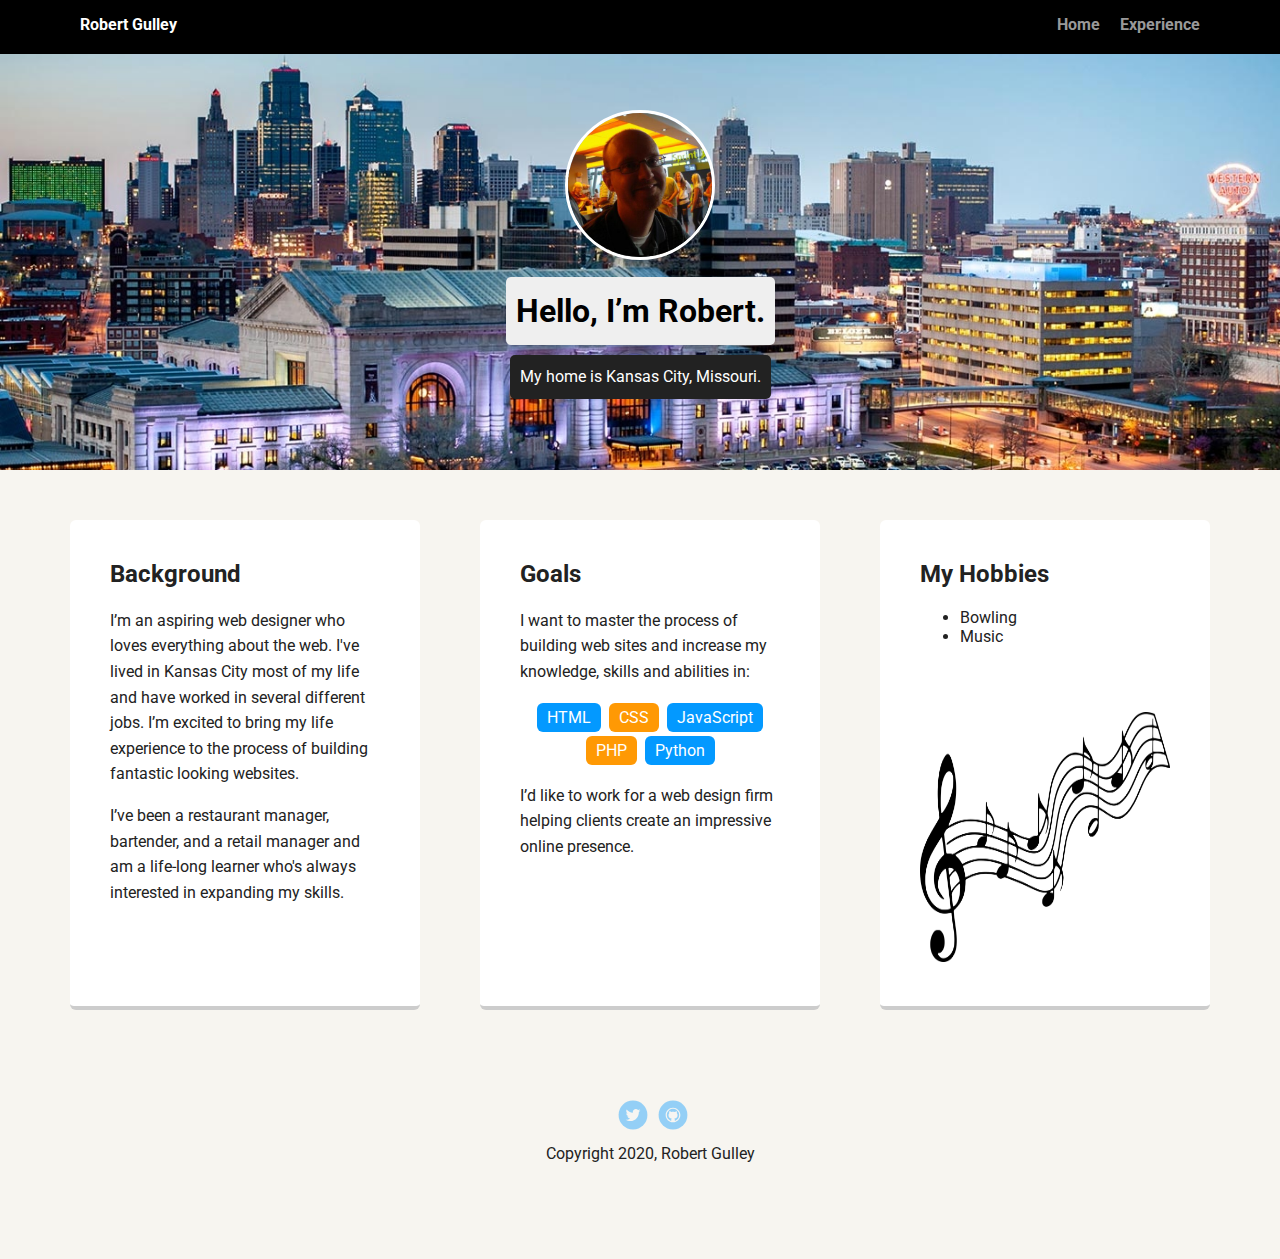
<file: index.html>
<!doctype html>
<html lang="en">
<head>
  <meta charset="utf-8">
  <title>Robert Gulley's Profile</title>
  <meta name="viewport" content="width=device-width, initial-scale=1.0">
  <link rel="stylesheet" href="styles.css">
  <link href="https://fonts.googleapis.com/css?family=Muli%7CRoboto:400,300,500,700,900" rel="stylesheet">
</head>
  <body>

    <div class="main-nav">
        <ul class="nav">
          <li class="name">Robert Gulley</li>
          <li><a href="index.html">Home</a></li>
          <li><a href="experience.html">Experience</a></li>
        </ul>
    </div>

    <header>
      <img src="images/me.jpeg" alt="Photo of Robert Gulley" class="profile-image">
      <h1 class="tag name">Hello, I’m Robert.</h1>
      <p class="tag location">My home is Kansas City, Missouri.</p>
    </header>

    <main class="flex">
      <div class="card">
        <h2>Background</h2>
        <p>I’m an aspiring web designer who loves everything about the web. I've lived in Kansas City most of my life and have worked in several different jobs. I’m excited to bring my life experience to the process of building fantastic looking websites.</p>
        <p>I’ve been a restaurant manager, bartender, and a retail manager and am a life-long learner who's always interested in expanding my skills.</p>
      </div> 

      <div class="card">
        <h2>Goals</h2>
        <p>I want to master the process of building web sites and increase my knowledge, skills and abilities in:</p>
        <ul class="skills">
          <li>HTML</li>
          <li>CSS</li>
          <li>JavaScript</li>
          <li>PHP</li>
          <li>Python</li>
        </ul>
        <p>I’d like to work for a web design firm helping clients create an impressive online presence.</p>
      </div> 

      <div class="card">
        <h2>My Hobbies</h2>  
        <ul class="hobbies">
          <li>Bowling</li>
          <li>Music</li>
        </ul>

        <img src="images/music.png" alt="Music notes" class="music-image">
      </div>

    </main>
    <footer>
      <ul>
        <li><a href="https://twitter.com/Dutawldthing" class="social twitter" target="_blank">Twitter</a></li>
        <li><a href="https://github.com/GRobTH" class="social github" target="_blank">Github</a></li>
      </ul>
      <p class="copyright">Copyright 2020, Robert Gulley</p>
    </footer>
  </body>
  </html>
</file>
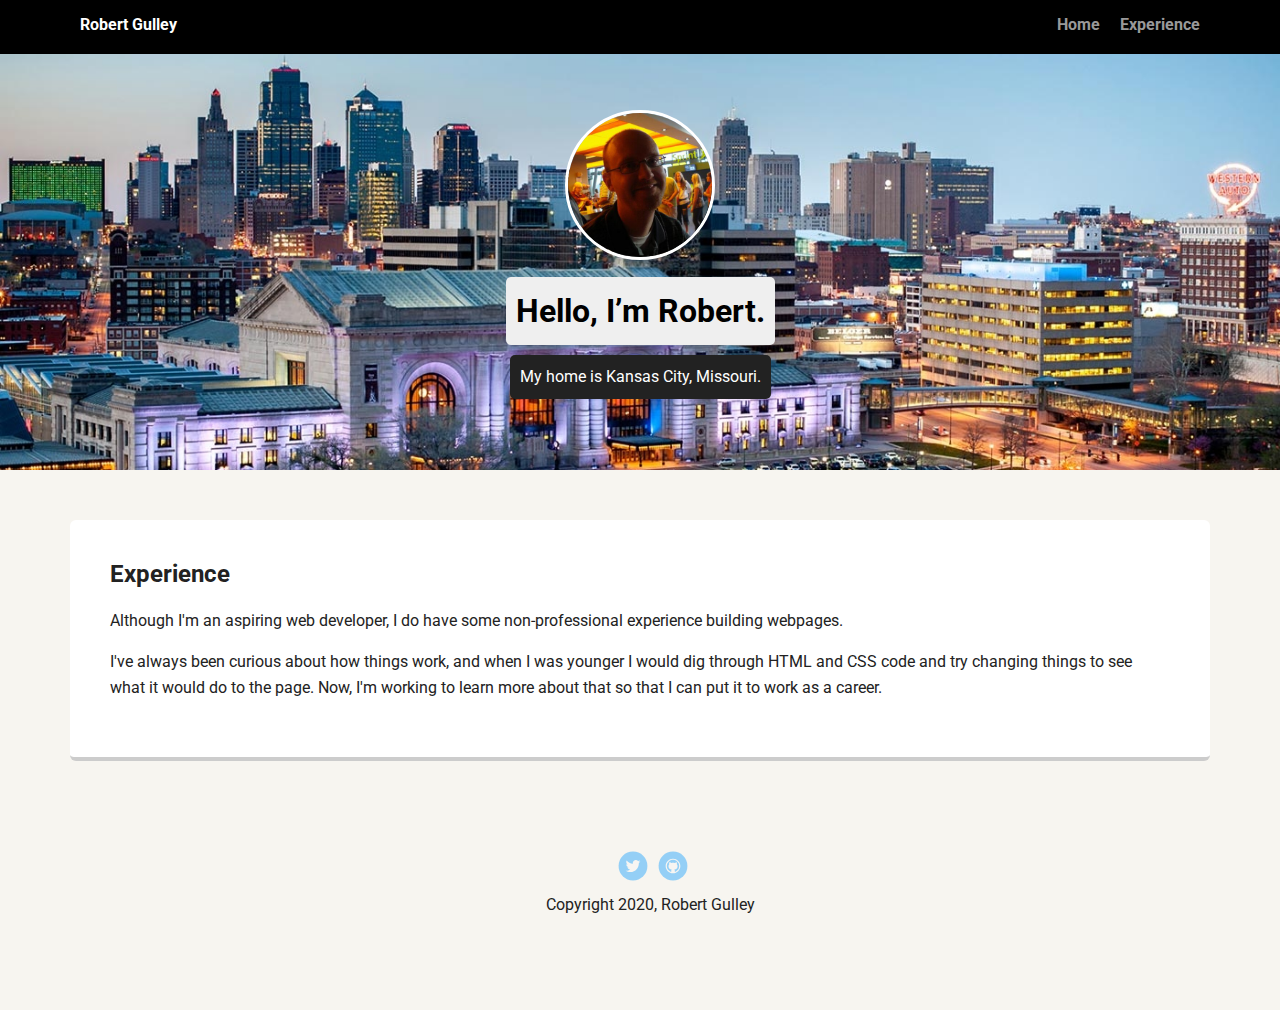
<file: experience.html>
<!DOCTYPE html>
<html lang="en">
<head>
    <meta charset="UTF-8">
    <meta name="viewport" content="width=device-width, initial-scale=1.0">
    <link rel="stylesheet" href="styles.css">
    <link href="https://fonts.googleapis.com/css?family=Muli%7CRoboto:400,300,500,700,900" rel="stylesheet">
    <title>Robert Gulley - Experience</title>
</head>
<body>
    <div class="main-nav">
        <ul class="nav">
          <li class="name">Robert Gulley</li>
          <li><a href="index.html">Home</a></li>
          <li><a href="experience.html">Experience</a></li>
        </ul>
    </div>

    <header>
      <img src="images/me.jpeg" alt="Photo of Robert Gulley" class="profile-image">
      <h1 class="tag name">Hello, I’m Robert.</h1>
      <p class="tag location">My home is Kansas City, Missouri.</p>
    </header>

    <main class="flex">
      <div class="exp-card">
        <h2>Experience</h2>
        <p>Although I'm an aspiring web developer, I do have some non-professional experience building webpages.</p>

        <p>I've always been curious about how things work, and when I was younger I would dig through HTML and CSS code and try changing things to see what it would do to the page.  Now, I'm working to learn more about that so that I can put it to work as a career.</p>
      
      </div> 
    </main>
    <footer>
      <ul>
        <li><a href="https://twitter.com/Dutawldthing" class="social twitter" target="_blank">Twitter</a></li>
        <li><a href="https://github.com/GRobTH" class="social github" target="_blank">Github</a></li>
      </ul>
      <p class="copyright">Copyright 2020, Robert Gulley</p>
    </footer>
  </body>
  </html>
</file>
<file: styles.css>
/* Global Layout Set-up */
* { 
  box-sizing: border-box;
}
  
body {
  margin: 0;
  padding: 0;
  text-align: center;
  font-family: 'Roboto', sans-serif;
  color: #222;
  background: #f7f5f0;
}
/* Link Styles */

a {
  text-decoration: none;
  color: #999;
}
a:hover {
  color: #6633ff;
}

/* Section Styles */

.main-nav {
  width: 100%;
  background: black;
  min-height: 30px;
  padding: 10px;
  position: fixed;
  text-align: center;
}
.nav {
  display: flex;
  justify-content: space-around;
  font-weight: 700;
  list-style-type: none;
  margin: 0 auto;
  padding: 0;
}

.nav .name {
    display: block;
    margin-right: auto;
    color: white;
}
.nav li {
  padding: 5px 10px 10px 10px;
}
.nav a {
  transition: all .5s;
}
.nav a:hover {
  color: white
}

header {
  text-align: center;
  background: url('images/kc.jpg') no-repeat top center;
  background-size: cover;
  overflow: hidden;
  padding-top: 60px;
}
header {
  line-height: 1.5;
}
header .profile-image {
  margin-top: 50px;
  width: 150px;
  height: 150px;
  border-radius: 50%;
  border: 3px solid white;
  transition: all .5s;
}
header .profile-image:hover {
  transform: scale(1.2) rotate(5deg);
}
.tag {
  background-color: #efefef;
  color: black;
  padding: 10px;
  border-radius: 5px;
  display: table;
  margin: 10px auto;
} 
.location {
  background-color: #222;
  color: white;
}
.card {
  margin: 30px;
  padding: 20px 40px 40px;
  max-width: 350px;
  text-align: left;
  background: #fff;
  border-bottom: 4px solid #ccc;
  border-radius: 6px;
  transition: all .5s;
}
.card:hover {
  border-color: #ff99ff;
}

.exp-card {
  margin: 30px;
  padding: 20px 40px 40px;
  max-width: 1200px;
  text-align: left;
  background: #fff;
  border-bottom: 4px solid #ccc;
  border-radius: 6px;
  transition: all .5s;
}

.music-image {
  margin-top: 50px;
  width: 250px;
  height: 250px;

  transition: all .5s;
}

ul.skills {
  padding: 0;
  text-align: center;
}

.skills li {
  border-radius: 6px;
  display: inline-block;
  background: #ff9904;
  color: white;
  padding: 5px 10px;
  margin: 2px;
}

.skills li:nth-child(odd) {
  background: #0399ff;
}

footer {
  width: 100%;
  min-height: 30px;
  padding: 20px 0 40px 20px;
}

footer .copyright {
  top: -8px;
  font-size: .75em;
}

footer ul {
  list-style-type: none;
  margin: 0;
  padding: 0;
}

footer ul li {
  display: inline-block;
}

a.social {
  display: inline-block;
  text-indent: -9999px;
  margin-left: 5px;
  width: 30px;
  height: 30px;
  background-size: 30px 30px;
  opacity: .4;
  transition: all .5s;
}
a.twitter {
  background-image: url(images/twitter.svg);
}
a.linkedin {
  background-image: url(images/linkedin.svg);
}
a.github {
  background-image: url(images/github.svg);
}
a.social:hover {
  opacity: 1;
}
.clearfix {
  clear: both;
}

/* Styles for larger screens */
@media screen and (min-width: 720px) {
  
  .flex {
      display: -ms-flexbox;      /* TWEENER - IE 10 */
      display: flex; 
      max-width: 1200px;
      -ms-flex-pack: distribute;
      justify-content: space-around;
      margin: 0 auto;
  }

  header {
    min-height: 470px;
  }

  .nav {
    max-width: 1200px;
    padding: 0 30px;
  }


  main {
    padding-top: 20px;
  }

  main p {
    line-height: 1.6em;
  }

  footer {
    font-size: 1.3em;
    max-width: 1200px;
    margin: 40px auto;
  }

}
</file>
